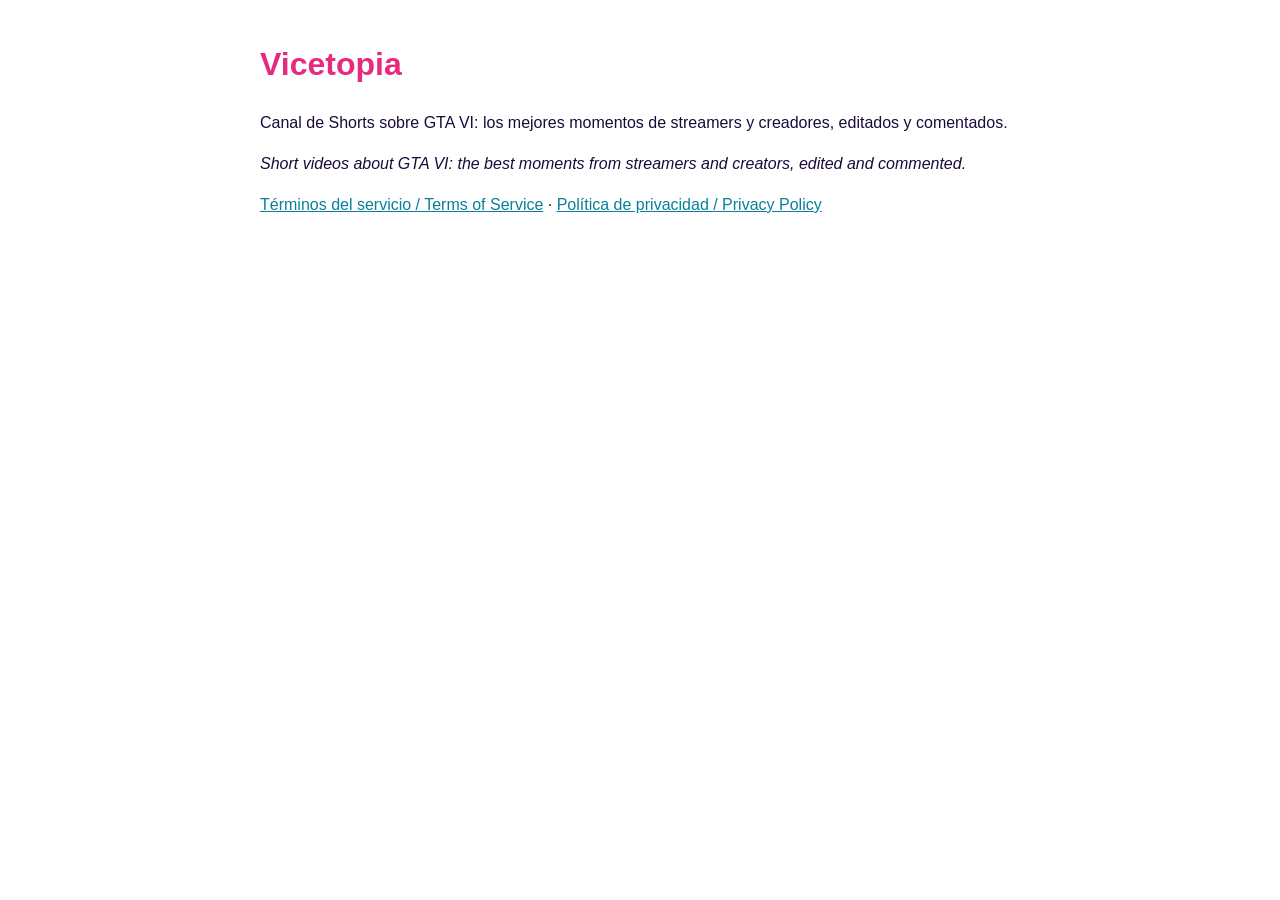
<file: index.html>
<!doctype html><html lang="es"><head><meta charset="utf-8"><meta name="viewport" content="width=device-width,initial-scale=1"><title>Vicetopia</title><link rel="stylesheet" href="estilo.css"></head><body>
<h1>Vicetopia</h1>
<p>Canal de Shorts sobre GTA VI: los mejores momentos de streamers y creadores, editados y comentados.</p>
<p><em>Short videos about GTA VI: the best moments from streamers and creators, edited and commented.</em></p>
<p><a href="terms.html">Términos del servicio / Terms of Service</a> · <a href="privacy.html">Política de privacidad / Privacy Policy</a></p>
</body></html>
</file>
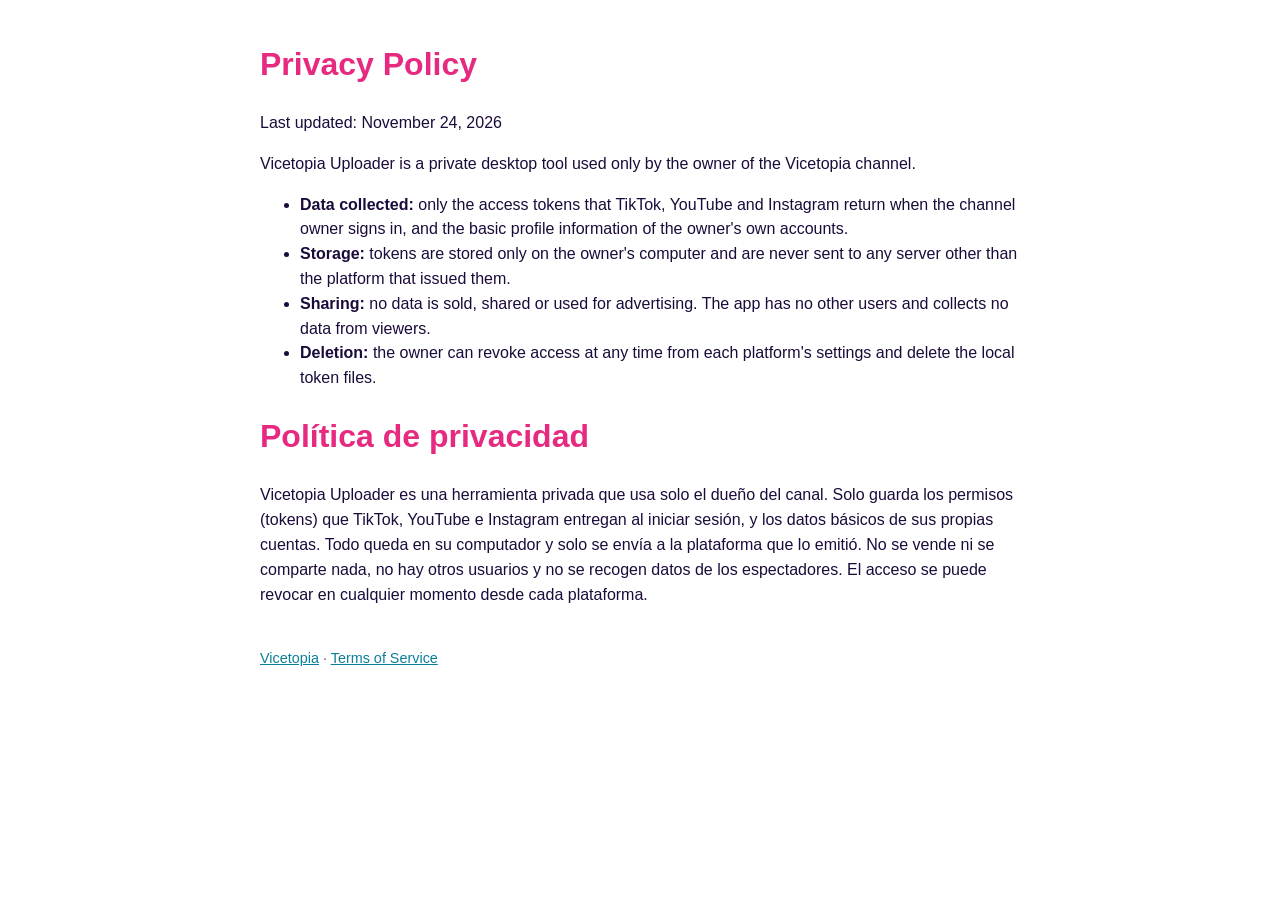
<file: privacy.html>
<!doctype html><html lang="es"><head><meta charset="utf-8"><meta name="viewport" content="width=device-width,initial-scale=1"><title>Vicetopia – Privacy Policy</title><link rel="stylesheet" href="estilo.css"></head><body>
<h1>Privacy Policy</h1>
<p>Last updated: November 24, 2026</p>
<p>Vicetopia Uploader is a private desktop tool used only by the owner of the Vicetopia channel.</p>
<ul>
<li><strong>Data collected:</strong> only the access tokens that TikTok, YouTube and Instagram return when the channel owner signs in, and the basic profile information of the owner's own accounts.</li>
<li><strong>Storage:</strong> tokens are stored only on the owner's computer and are never sent to any server other than the platform that issued them.</li>
<li><strong>Sharing:</strong> no data is sold, shared or used for advertising. The app has no other users and collects no data from viewers.</li>
<li><strong>Deletion:</strong> the owner can revoke access at any time from each platform's settings and delete the local token files.</li>
</ul>
<h1>Política de privacidad</h1>
<p>Vicetopia Uploader es una herramienta privada que usa solo el dueño del canal. Solo guarda los permisos (tokens) que TikTok, YouTube e Instagram entregan al iniciar sesión, y los datos básicos de sus propias cuentas. Todo queda en su computador y solo se envía a la plataforma que lo emitió. No se vende ni se comparte nada, no hay otros usuarios y no se recogen datos de los espectadores. El acceso se puede revocar en cualquier momento desde cada plataforma.</p>
<footer><a href="index.html">Vicetopia</a> · <a href="terms.html">Terms of Service</a></footer>
</body></html>
</file>
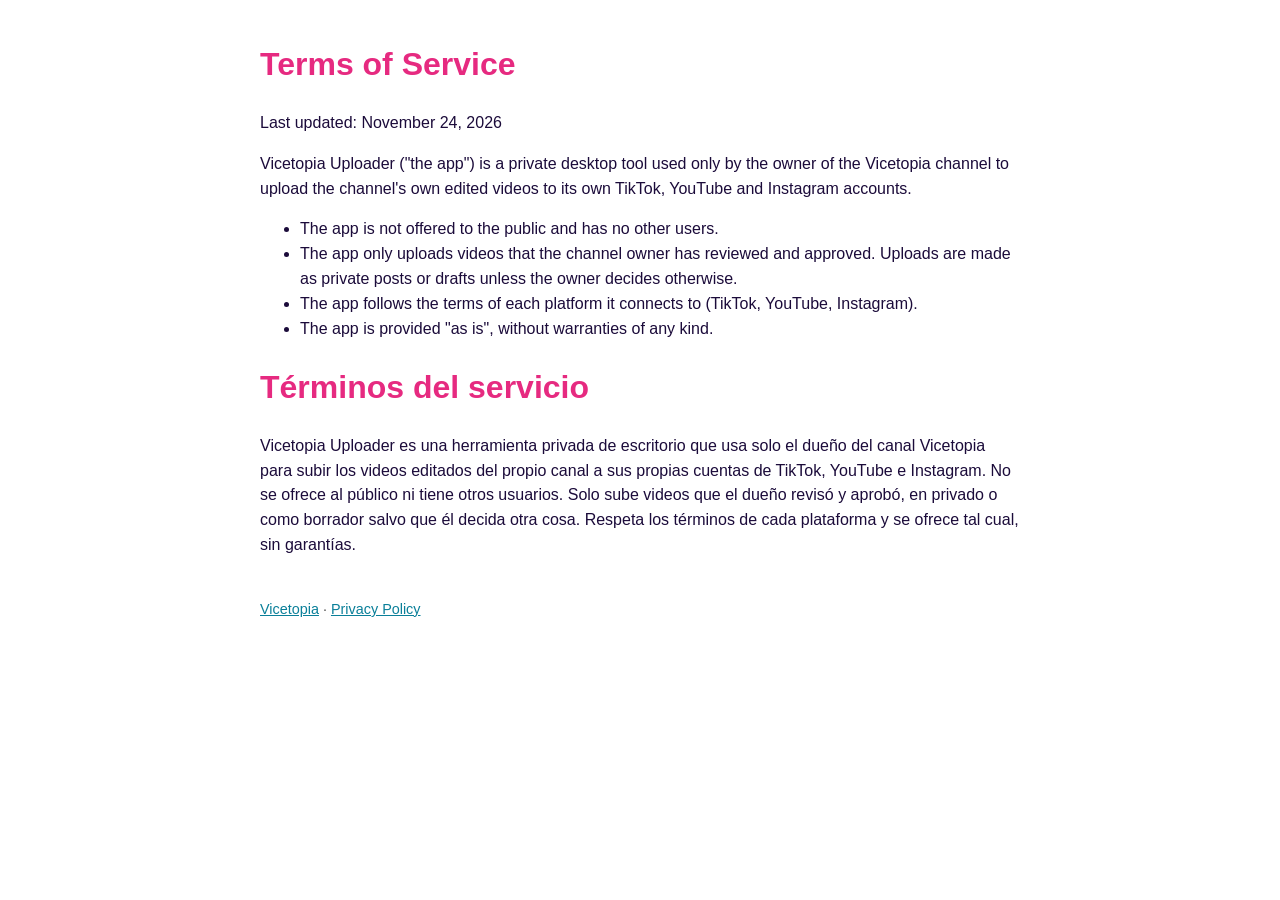
<file: terms.html>
<!doctype html><html lang="es"><head><meta charset="utf-8"><meta name="viewport" content="width=device-width,initial-scale=1"><title>Vicetopia – Terms of Service</title><link rel="stylesheet" href="estilo.css"></head><body>
<h1>Terms of Service</h1>
<p>Last updated: November 24, 2026</p>
<p>Vicetopia Uploader ("the app") is a private desktop tool used only by the owner of the Vicetopia channel to upload the channel's own edited videos to its own TikTok, YouTube and Instagram accounts.</p>
<ul>
<li>The app is not offered to the public and has no other users.</li>
<li>The app only uploads videos that the channel owner has reviewed and approved. Uploads are made as private posts or drafts unless the owner decides otherwise.</li>
<li>The app follows the terms of each platform it connects to (TikTok, YouTube, Instagram).</li>
<li>The app is provided "as is", without warranties of any kind.</li>
</ul>
<h1>Términos del servicio</h1>
<p>Vicetopia Uploader es una herramienta privada de escritorio que usa solo el dueño del canal Vicetopia para subir los videos editados del propio canal a sus propias cuentas de TikTok, YouTube e Instagram. No se ofrece al público ni tiene otros usuarios. Solo sube videos que el dueño revisó y aprobó, en privado o como borrador salvo que él decida otra cosa. Respeta los términos de cada plataforma y se ofrece tal cual, sin garantías.</p>
<footer><a href="index.html">Vicetopia</a> · <a href="privacy.html">Privacy Policy</a></footer>
</body></html>
</file>
<file: estilo.css>
body{font-family:Arial,Helvetica,sans-serif;max-width:760px;margin:40px auto;padding:0 16px;line-height:1.55;color:#1b0b3a;background:#fff}
h1{color:#e62a80}a{color:#0a7f99}footer{margin-top:40px;font-size:.9em;color:#555}
</file>
